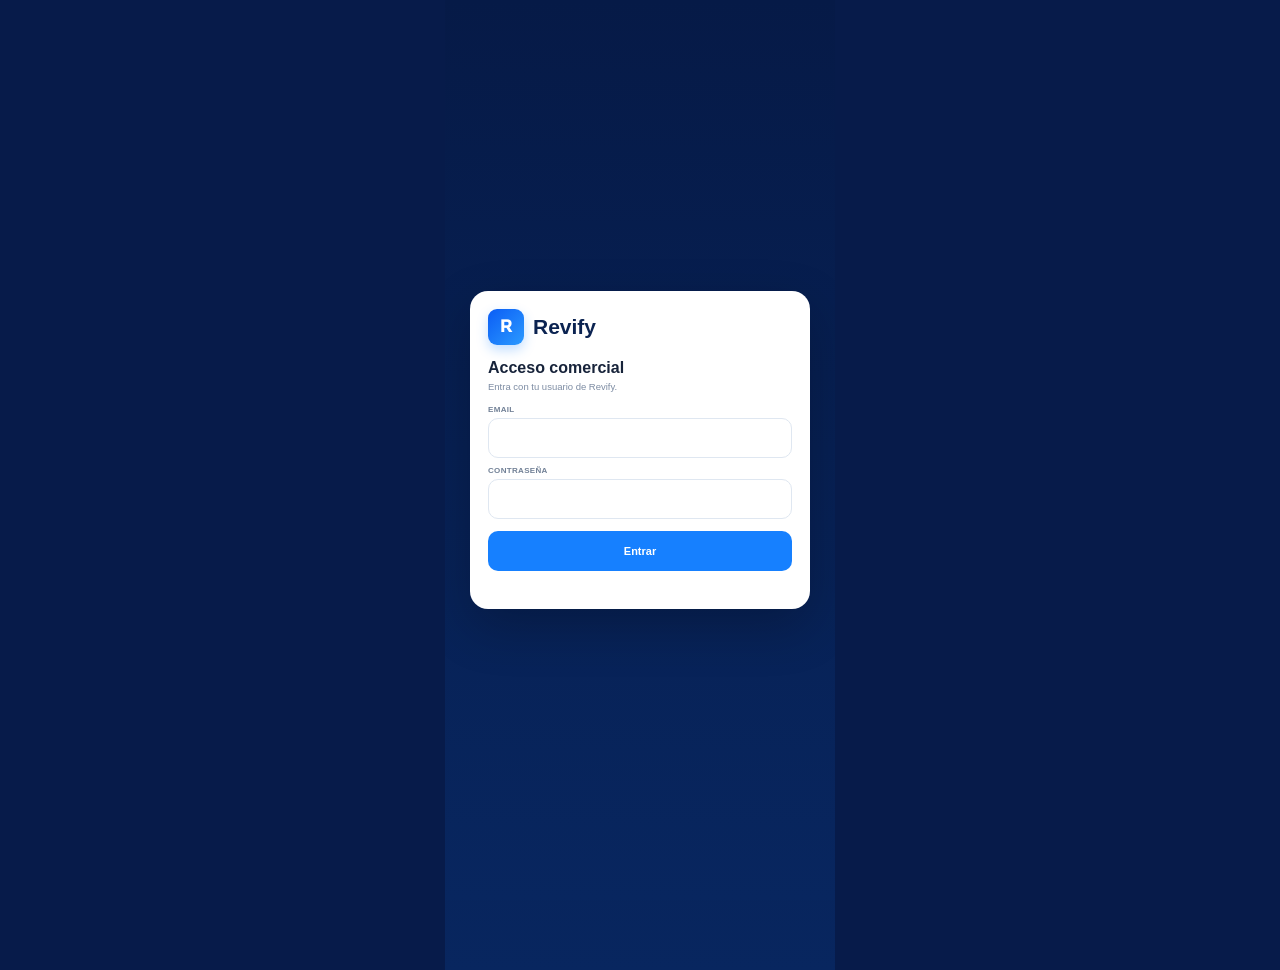
<file: static/index.html>
<!doctype html>
<html lang="es">
<head>
  <meta charset="utf-8" />
  <meta name="viewport" content="width=device-width,initial-scale=1,viewport-fit=cover" />
  <title>Revify CRM · Comercial</title>
  <link rel="stylesheet" href="/static/style.css?v=20260921-1900">
</head>
<body>
  <div class="phone">
    <section class="screen" id="screen-login">
      <div class="login-wrap">
        <form class="login-card" onsubmit="login(event)">
          <div class="login-brand"><div class="logo">R</div><b>Revify</b></div>
          <h2>Acceso comercial</h2>
          <p>Entra con tu usuario de Revify.</p>
          <label>EMAIL</label>
          <input id="loginEmail" type="email" autocomplete="username" required>
          <label>CONTRASEÑA</label>
          <input id="loginPassword" type="password" autocomplete="current-password" required>
          <button type="submit">Entrar</button>
          <div class="login-error" id="loginError"></div>
        </form>
      </div>
    </section>

    <section class="screen" id="screen-home">
      <div class="hero">
        <div class="statusbar"><span>9:41</span><span>◖◗ ▂▃▅</span></div>
        <div class="brandrow"><div class="brand"><div class="logo">R</div><h1>Revify</h1></div><button class="bell">🔔</button></div>
        <div class="greeting"><div><h2>¡Hola, Alex!</h2><p>A seguir creando oportunidades 🚀</p></div><div class="date">Hoy</div></div>
      </div>
      <div class="content">
        <div class="grid">
          <div class="card metric"><div class="top"><span>Visitas</span><div class="mini-icon">👥</div></div><div><div class="value" id="dash-visits">0</div><div class="trend">Hoy</div></div></div>
          <div class="card metric"><div class="top"><span>Demos</span><div class="mini-icon">📈</div></div><div><div class="value" id="dash-demos">0</div><div class="trend">Hoy</div></div></div>
          <div class="card metric"><div class="top"><span>Ventas</span><div class="mini-icon">🛒</div></div><div><div class="value" id="dash-sales">0</div><div class="trend">Hoy</div></div></div>
          <div class="card metric"><div class="top"><span>Facturación</span><div class="mini-icon">💶</div></div><div><div class="value" id="dash-revenue">€0</div><div class="trend">Hoy</div></div></div>
        </div>
        <div class="card progress-card">
          <h3>Tu progreso hoy</h3>
          <div class="progress-body">
            <div class="ring" id="ring" style="--val:0"><div class="inside"><b id="ring-pct">0%</b></div></div>
            <div class="progress-copy"><b id="progress-text">0 de 10 ventas</b><span>Objetivo diario</span></div>
          </div>
        </div>
        <div class="card followups-card">
          <div class="followups-head"><div><b>Seguimientos de hoy</b><small>No dejes escapar los negocios que toca recuperar</small></div><span id="followupsCount">0</span></div>
          <div id="followupsToday"></div>
        </div>
        <div class="banner"><b>“Más reseñas.<br>Más negocios.”</b><div class="brand2">R <span>Revify</span></div></div>
        <div class="section">
          <div class="section-head"><div><h4>Qué trabajar ahora</h4><small>La oportunidad prioritaria del momento</small></div><button class="linkbtn" onclick="showLeads()">Ver cartera</button></div>
          <div class="card">
            <div class="work-card">
              <div class="biz-avatar" id="priority-avatar">F</div>
              <div><h5 id="priority-name">Ferretería Demo</h5><p id="priority-address">Cargando…</p><span class="badge" id="priority-status">Pendiente</span></div>
              <div style="font-size:22px;color:#7b8aa2">›</div>
            </div>
            <div class="work-actions">
              <button class="ghostbtn" onclick="mapPriorityLead()">Ir</button>
              <button class="softbtn" onclick="priorityLead&&openLead(priorityLead.id)">Registrar</button>
              <button class="primarybtn" onclick="showCreate()">Dar de alta</button>
            </div>
          </div>
        </div>
      </div>
    </section>

    <section class="screen" id="screen-leads">
      <main class="subscreen">
        <div class="page-head">
          <div><h2>Leads</h2><p>Todos tus negocios y el resultado de cada deal</p></div>
          <button class="head-cta" onclick="showCreate()">＋ Dar de alta</button>
        </div>
        <input id="leadSearch" class="lead-search" placeholder="Buscar negocio, categoría, tipo, CP o contacto" oninput="handleLeadSearch()" />
        <div class="lead-summary">
          <div class="sum"><span>Total</span><b id="sumTotal">0</b></div>
          <div class="sum"><span>En curso</span><b id="sumActive">0</b></div>
          <div class="sum"><span>No venta</span><b id="sumLost">0</b></div>
          <div class="sum"><span>Vendidos</span><b id="sumWon">0</b></div>
        </div>
        <div class="lead-list" id="leadList"></div>
        <button id="loadMoreLeads" class="head-cta" style="display:none;width:100%;margin-top:8px;background:rgba(255,255,255,.10)" onclick="loadMoreLeads()">Cargar 50 más</button>
      </main>
    </section>

    <section class="screen" id="screen-create">
      <main class="subscreen">
        <div class="page-head">
          <div><h2 id="createTitle">Dar de alta deal</h2><p id="createSubtitle">Registra el negocio y el resultado del deal</p></div>
          <button class="head-cta" style="background:rgba(255,255,255,.10)" onclick="showLeads()">Cancelar</button>
        </div>
        <form class="create-card" id="dealForm" onsubmit="saveLead(event)">
          <div class="create-grid">
            <div class="create-field full"><label>NOMBRE DEL NEGOCIO *</label><input id="newName" required placeholder="Ej. Barbería Juan"></div>
            <div class="create-field full"><label>DIRECCIÓN</label><input id="newAddress" placeholder="Calle y número"></div>
            <div class="create-field"><label>CÓDIGO POSTAL *</label><input id="newPostalCode" required inputmode="numeric" pattern="[0-9]{5}" maxlength="5" placeholder="08006"></div>
            <div class="create-field"><label>CATEGORÍA *</label><select id="newBusinessType" required>
              <option value="">Selecciona categoría</option>
              <option>Restauración / Hostelería</option>
              <option>Comercio / Retail</option>
              <option>Belleza / Estética</option>
              <option>Salud / Bienestar</option>
              <option>Hogar / Reformas</option>
              <option>Automoción / Movilidad</option>
              <option>Servicios profesionales</option>
              <option>Educación / Formación</option>
              <option>Ocio / Turismo / Alojamiento</option>
              <option>Otros servicios</option>
            </select></div>
            <div class="create-field"><label>TIPO CONCRETO <span style="opacity:.6">(opcional)</span></label><input id="newBusinessSubtype" placeholder="Ej. ferretería, bazar, barbería..."></div>
            <div class="create-field"><label>CONTACTO / DUEÑO</label><input id="newOwner" placeholder="Nombre"></div>
            <div class="create-field"><label>TELÉFONO</label><input id="newPhone" inputmode="tel" placeholder="600 000 000"></div>
            <div class="create-field full"><label>NOTAS / COMENTARIO <span style="opacity:.6">(opcional)</span></label><textarea id="newNotes" rows="3" maxlength="2000" placeholder="Ej. Volver por la tarde, hablar con Marta, interesado en 2 unidades..."></textarea></div>
            <div class="create-field full">
              <label>RESULTADO DEL DEAL *</label>
              <select id="newStatus" onchange="toggleCreateSaleFields()">
                <option value="pending">Pendiente / en curso</option>
                <option value="owner_absent">No está el dueño</option>
                <option value="closed">Local cerrado</option>
                <option value="follow_up">Seguimiento</option>
                <option value="lost">No vendido</option>
                <option value="won">✅ Vendido — registrar venta</option>
              </select>
            </div>

            <div class="create-field full" id="createFollowUpFields" style="display:none">
              <label>FECHA Y HORA DEL SEGUIMIENTO *</label>
              <input id="newFollowUpAt" type="datetime-local">
            </div>

            <div class="create-field full" id="createSaleFields" style="display:none">
              <div style="border:1px solid #dfe7f1;border-radius:12px;padding:9px;background:#f8fbff">
                <div style="font-size:11px;font-weight:900;color:#17365f;margin-bottom:3px">VENTA</div><div style="font-size:9px;color:#64748b;margin-bottom:10px">Se guardará junto con el deal y aparecerá automáticamente en Ventas.</div>
                <div class="create-grid">
                  <div class="create-field"><label>UNIDADES NFC</label><input id="newSaleQuantity" type="number" min="1" max="1000" value="1" oninput="calcCreateSaleTotal()"></div>
                  <div class="create-field"><label>PRECIO UNITARIO (€)</label><input id="newSaleUnitPrice" type="number" min="0.01" step="0.01" value="25.00" oninput="calcCreateSaleTotal()"></div>
                  <div class="create-field"><label>COBRADO CON</label><select id="newPaymentMethod">
                    <option value="card" selected>Tarjeta</option>
                    <option value="cash">Efectivo</option>
                    <option value="bizum">Bizum</option>
                    <option value="transfer">Transferencia</option>
                    <option value="other">Otro</option>
                  </select></div>
                  <div class="create-field"><label>ENTREGA</label><select id="newDelivered">
                    <option value="true">Entregado</option>
                    <option value="false">Pendiente de entregar</option>
                  </select></div>
                  <div class="create-field full" style="margin-bottom:0">
                    <label>TOTAL VENTA</label>
                    <div class="total-box" style="margin-top:0"><span>Importe registrado</span><b id="newSaleTotal">€25,00</b></div>
                  </div>
                </div>
              </div>
            </div>
          </div>
          <button class="save-lead" id="createSaveButton">Guardar deal</button>
        </form>
      </main>
    </section>

    <section class="screen" id="screen-lead-detail">
      <main class="subscreen">
        <div class="page-head">
          <div><h2>Ficha del negocio</h2><p>Estado, resultado y siguiente acción</p></div>
          <button class="head-cta" style="background:rgba(255,255,255,.10)" onclick="showLeads()">Volver</button>
        </div>
        <div id="leadDetail"></div>
      </main>
    </section>

    <section class="screen" id="screen-sale">
      <main class="subscreen">
        <div class="page-head">
          <div><h2>Ventas</h2><p>Solo ventas cerradas · se crean desde Alta</p></div>
        </div>
        <div class="lead-summary">
          <div class="sum"><span>Ventas</span><b id="salesCount">0</b></div>
          <div class="sum"><span>Unidades</span><b id="salesUnits">0</b></div>
          <div class="sum"><span>Ticket medio</span><b id="salesAvg">€0</b></div>
          <div class="sum"><span>Facturación</span><b id="salesRevenue">€0</b></div>
        </div>
        <div class="lead-list" id="salesList"></div>
      </main>
    </section>

    <section class="screen" id="screen-more">
      <div class="sheet">
        <div class="sale-top"><button class="back" onclick="showHome()">‹</button><h2>Más</h2><span style="width:30px"></span></div>
        <div class="more-section">
          <div class="more-list">
            <button class="more-row danger" onclick="confirmLogout()"><span class="more-ico">↪</span><span class="more-copy"><b>Cerrar sesión</b><small>Salir de Revify en este dispositivo</small></span><span>›</span></button>
          </div>
        </div>
      </div>
    </section>

    <nav class="navbar">
      <button class="navbtn active" data-nav="home" onclick="showHome()"><span class="ico">⌂</span>Inicio</button>
      <button class="navbtn" data-nav="leads" onclick="showLeads()"><span class="ico">▣</span>Leads</button>
      <button class="navbtn addlead" data-nav="create" onclick="showCreate()"><span class="ico">＋</span>Alta</button>
      <button class="navbtn" data-nav="sale" onclick="showSales()"><span class="ico">🛒</span>Ventas</button>
      <button class="navbtn" data-nav="more" onclick="showMore()"><span class="ico">⋯</span>Más</button>
    </nav>
  </div>
  <div class="toast" id="toast"></div>
  <script src="/static/app.js?v=20260921-1900"></script>
</body>
</html>
</file>
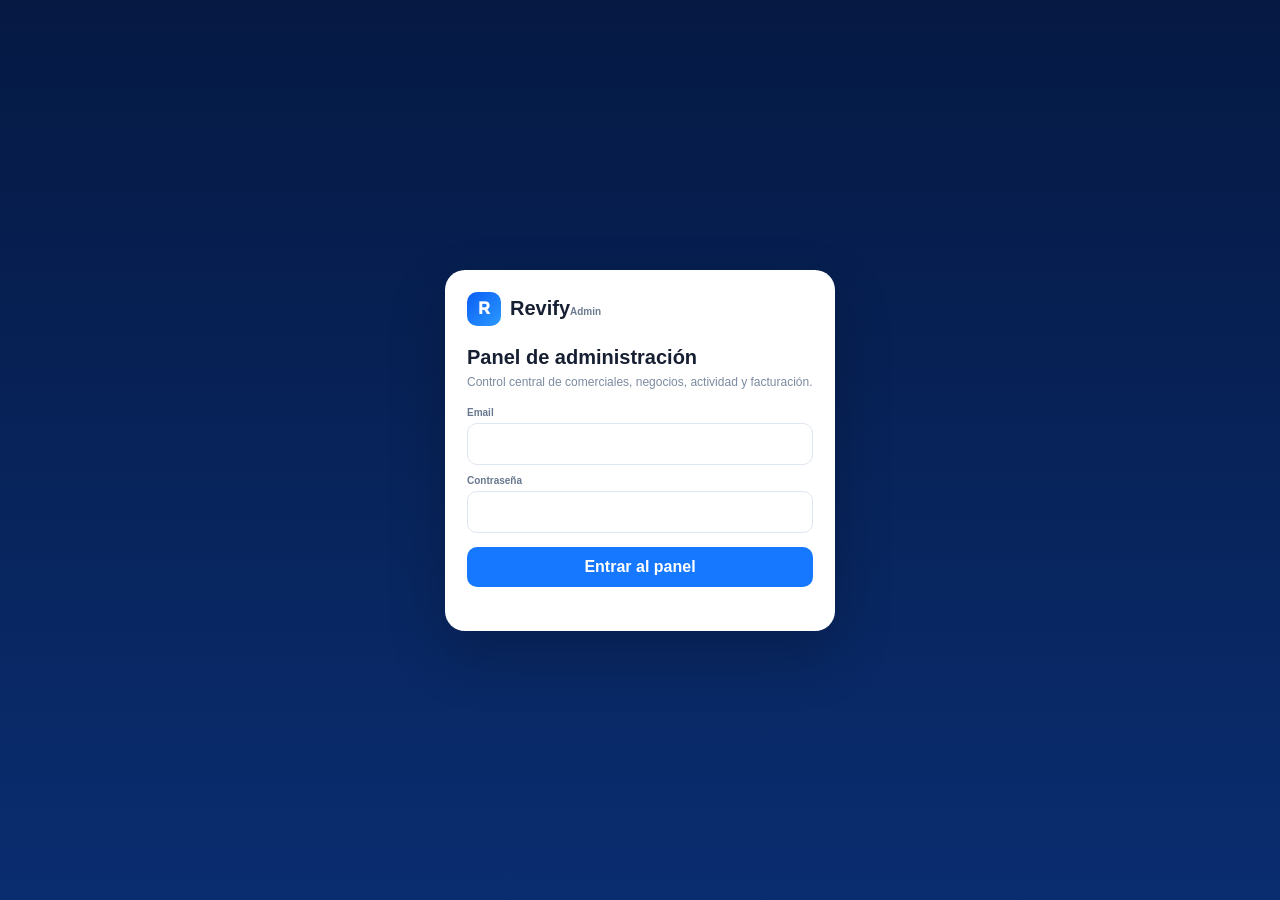
<file: static/admin.html>
<!doctype html>
<html lang="es">
<head>
  <meta charset="utf-8">
  <meta name="viewport" content="width=device-width,initial-scale=1">
  <title>Revify Admin</title>
  <link rel="stylesheet" href="/static/admin.css?v=20260921-1925">
</head>
<body>
  <div id="loginView" class="login-shell">
    <form class="login-card" onsubmit="adminLogin(event)">
      <div class="brand"><div class="logo">R</div><div><strong>Revify</strong><span>Admin</span></div></div>
      <h1>Panel de administración</h1>
      <p>Control central de comerciales, negocios, actividad y facturación.</p>
      <label>Email</label><input id="adminEmail" type="email" autocomplete="username" required>
      <label>Contraseña</label><input id="adminPassword" type="password" autocomplete="current-password" required>
      <button type="submit">Entrar al panel</button>
      <div id="loginError" class="error"></div>
    </form>
  </div>

  <div id="adminView" class="app hidden">
    <aside>
      <div class="side-brand"><div class="logo">R</div><strong>Revify</strong><span>Admin</span></div>
      <nav>
        <button class="nav active" data-tab="dashboard" onclick="showTab('dashboard')">◫ Dashboard</button>
        <button class="nav" data-tab="postal" onclick="showTab('postal')">⌖ Zonas / CP</button>
        <button class="nav" data-tab="categories" onclick="showTab('categories')">◇ Categorías</button>
        <button class="nav" data-tab="team" onclick="showTab('team')">◎ Comerciales</button>
        <button class="nav" data-tab="leads" onclick="showTab('leads')">▣ Negocios</button>
        <button class="nav" data-tab="security" onclick="showTab('security')">⚙ Seguridad</button>
      </nav>
      <div class="side-bottom"><small id="adminIdentity"></small><button onclick="adminLogout()">Cerrar sesión</button></div>
    </aside>

    <main>
      <header>
        <div><h1 id="pageTitle">Dashboard</h1><p id="pageSubtitle">Visión global de Revify</p></div>
        <div class="header-actions">
          <select id="globalRep" onchange="loadAnalytics()"><option value="">Todo el equipo</option></select>
          <select id="postalSegment" onchange="loadAnalytics()"><option value="">Todos los CP</option></select>
          <select id="periodSelect" onchange="loadAnalytics()">
            <option value="1">Hoy</option>
            <option value="7">Últimos 7 días</option>
            <option value="30" selected>Últimos 30 días</option>
            <option value="90">Últimos 90 días</option>
            <option value="0">Todo el histórico</option>
          </select>
          <button class="primary" onclick="openCreateCommercial()">＋ Nuevo comercial</button>
        </div>
      </header>

      <section id="tab-dashboard" class="tab">
        <div class="kpis executive-kpis">
          <article><span>Deals totales</span><b id="kLeads">0</b><small id="kNewLeads">0 nuevos en periodo</small></article>
          <article><span>Deals abiertos</span><b id="kOpenDeals">0</b><small>Cartera activa</small></article>
          <article><span>Negocios visitados</span><b id="kVisits">0</b><small id="kSalePerVisit">0% venta / visita</small></article>
          <article><span>Ventas</span><b id="kSales">0</b><small id="kAvgTicket">Ticket medio 0 €</small></article>
          <article><span>Facturación</span><b id="kRevenue">0 €</b><small id="kUnits">0 NFC vendidos</small></article>
          <article><span>Conversión cartera</span><b id="kPortfolioConversion">0%</b><small>Vendidos / deals totales</small></article>
          <article id="stockKpi" class="stock-kpi"><span>Stock disponible</span><b id="kStock">0</b><small id="kStockDetail">0 añadidas · 0 vendidas</small><button class="stock-action" onclick="openStockModal()">＋ Añadir stock</button></article>
        </div>

        <div class="two-col">
          <section class="panel">
            <div class="panel-head"><div><h2>Embudo actual</h2><p>Cómo se reparte la cartera por estado.</p></div></div>
            <div id="statusFunnel" class="funnel"></div>
          </section>
          <section class="panel">
            <div class="panel-head"><div><h2>Evolución</h2><p>Deals, visitas, ventas y facturación del periodo.</p></div></div>
            <div id="dailyTrend" class="daily-trend"></div>
          </section>
        </div>

        <section class="panel">
          <div class="panel-head"><div><h2>Rendimiento por comercial</h2><p>Lo esencial: cartera, actividad, ventas y facturación.</p></div><button class="link" onclick="showTab('team')">Ver equipo completo</button></div>
          <div class="table-wrap"><table class="wide executive-table"><thead><tr><th>Comercial</th><th>Deals</th><th>Abiertos</th><th>Visitados</th><th>Ventas</th><th>Conversión</th><th>Ticket medio</th><th>Facturación</th></tr></thead><tbody id="repPerformance"></tbody></table></div>
        </section>

        <div class="two-col">
          <section class="panel">
            <div class="panel-head"><div><h2>Top zonas</h2><p>Qué CP están generando más negocio.</p></div><button class="link" onclick="showTab('postal')">Ver todos</button></div>
            <div id="postalTop" class="mini-ranking"></div>
          </section>
          <section class="panel">
            <div class="panel-head"><div><h2>Top categorías</h2><p>Qué tipo de comercio está generando más.</p></div><button class="link" onclick="showTab('categories')">Ver todas</button></div>
            <div id="categoryTop" class="mini-ranking"></div>
          </section>
        </div>
      </section>

      <section id="tab-postal" class="tab hidden">
        <div class="two-col">
          <section class="panel">
            <div class="panel-head"><div><h2>Cobertura territorial</h2><p>Qué parte del territorio objetivo (Barcelona + Sant Cugat + Rubí) ya tiene actividad registrada.</p></div><b id="postalCoveragePct">0%</b></div>
            <div class="coverage-meter"><i id="postalCoverageBar" style="width:0%"></i></div>
            <small id="postalCoverageText" class="coverage-copy">0 códigos postales objetivo con deals.</small>
          </section>
          <section class="panel">
            <div class="panel-head"><div><h2>Zonas sin trabajar</h2><p>CP objetivo de Barcelona, Sant Cugat y Rubí sin ningún deal registrado todavía.</p></div></div>
            <div id="whitespaceList" class="whitespace-list"></div>
          </section>
        </div>
        <section class="panel">
          <div class="panel-head"><div><h2>Rendimiento por zona postal</h2><p>CP, barrio/zona asociada, actividad, conversión y facturación.</p></div><input id="postalSearch" class="small-search" placeholder="Buscar CP o barrio..." oninput="renderPostalTable()"></div>
          <div class="postal-note">Un código postal puede abarcar más de un barrio. Revify muestra las zonas asociadas al CP y evita presentar una precisión falsa.</div>
          <div class="table-wrap"><table class="wide"><thead><tr><th>CP</th><th>Barrio / zona asociada</th><th>Deals</th><th>Vendidos</th><th>Visitas</th><th>Ventas</th><th>Unidades</th><th>Conversión</th><th>Venta/visita</th><th>Ticket medio</th><th>€ / deal</th><th>Facturación</th></tr></thead><tbody id="postalTable"></tbody></table></div>
        </section>
      </section>

      <section id="tab-categories" class="tab hidden">
        <div id="categoryKpis" class="segment-kpis">
          <article class="seg-card blue"><span>Negocios</span><b id="catKLeads">0</b></article>
          <article class="seg-card green"><span>Vendidos</span><b id="catKWon">0</b></article>
          <article class="seg-card purple"><span>Visitas</span><b id="catKVisits">0</b></article>
          <article class="seg-card amber"><span>Unidades</span><b id="catKUnits">0</b></article>
          <article class="seg-card cyan"><span>Conversión</span><b id="catKConv">0%</b></article>
          <article class="seg-card navy"><span>Facturación</span><b id="catKRevenue">0 €</b></article>
        </div>
        <section class="panel">
          <div class="panel-head"><div><h2>Rendimiento por categoría</h2><p>Qué verticales convierten y facturan mejor.</p></div><input id="categorySearch" class="small-search" placeholder="Buscar categoría..." oninput="renderCategoryTable()"></div>
          <div class="table-wrap"><table class="wide category-table"><thead><tr><th>Categoría</th><th>Negocios</th><th>Vendidos</th><th>Visitas</th><th>Unidades</th><th>Conversión</th><th>Ticket medio</th><th>€ / lead</th><th>Facturación</th></tr></thead><tbody id="categoryTable"></tbody></table></div>
        </section>
      </section>

      <section id="tab-team" class="tab hidden">
        <section class="panel">
          <div class="panel-head"><div><h2>Rendimiento y accesos</h2><p>Un CRM por usuario, una única base de datos para dirección.</p></div><button class="primary small" onclick="openCreateCommercial()">＋ Nuevo comercial</button></div>
          <div class="table-wrap"><table class="wide"><thead><tr><th>Usuario</th><th>Rol</th><th>Estado</th><th>Deals</th><th>Abiertos</th><th>Visitados</th><th>Ventas</th><th>Conversión</th><th>Ticket medio</th><th>Facturación</th><th></th></tr></thead><tbody id="teamTable"></tbody></table></div>
        </section>
        <div id="credentialBox" class="credential hidden"></div>
      </section>

      <section id="tab-leads" class="tab hidden">
        <section class="panel">
          <div class="panel-head"><div><h2>Detalle de todos los negocios</h2><p id="leadCountLabel">Cartera completa del equipo.</p></div><div class="panel-actions"><button class="link" onclick="clearLeadFilters()">Limpiar filtros</button><button class="primary small" onclick="exportVisibleBusinesses()">Exportar CSV</button></div></div>
          <div class="filters">
            <input id="fSearch" placeholder="Buscar negocio, dirección, contacto..." oninput="debouncedAdminLeads()">
            <div class="postal-filter"><input id="fPostal" maxlength="5" placeholder="Código postal" oninput="updatePostalHint();debouncedAdminLeads()"><small id="fPostalHint">Escribe un CP para ver su barrio/zona.</small></div>
            <select id="fRep" onchange="loadAdminLeads(true)"><option value="">Todos los comerciales</option></select>
            <select id="fStatus" onchange="loadAdminLeads(true)">
              <option value="">Todos los estados</option><option value="pending">Pendiente</option><option value="owner_absent">No está el dueño</option><option value="closed">Local cerrado</option><option value="follow_up">Seguimiento</option><option value="won">Vendido</option><option value="lost">No interesado</option>
            </select>
            <select id="fCategory" onchange="loadAdminLeads(true)">
              <option value="">Todas las categorías</option><option>Restauración / Hostelería</option><option>Comercio / Retail</option><option>Belleza / Estética</option><option>Salud / Bienestar</option><option>Hogar / Reformas</option><option>Automoción / Movilidad</option><option>Servicios profesionales</option><option>Educación / Formación</option><option>Ocio / Turismo / Alojamiento</option><option>Otros servicios</option>
            </select>
          </div>
          <div class="table-wrap"><table class="ultra-wide"><thead><tr><th>Negocio</th><th>CP</th><th>Barrio / zona</th><th>Categoría / tipo</th><th>Comercial</th><th>Estado</th><th>Visitas</th><th>Ventas</th><th>Unidades</th><th>Ticket</th><th>Facturación</th><th>Contacto</th><th>Próxima acción</th><th>Actualizado</th></tr></thead><tbody id="businessTable"></tbody></table></div>
          <button id="adminLoadMore" class="load-more hidden" onclick="loadAdminLeads(false)">Cargar 50 más</button>
        </section>
      </section>

      <section id="tab-security" class="tab hidden">
        <div class="two-col">
          <section class="panel">
            <div class="panel-head"><div><h2>Cambiar mi contraseña</h2><p>La contraseña se guarda cifrada en PostgreSQL.</p></div></div>
            <form class="stack" onsubmit="changeMyPassword(event)">
              <label>Contraseña actual</label><input id="currentPass" type="password" required>
              <label>Nueva contraseña</label><input id="newPass" type="password" minlength="10" required>
              <label>Repite la nueva contraseña</label><input id="newPass2" type="password" minlength="10" required>
              <button class="primary" type="submit">Cambiar contraseña</button>
              <div id="passwordMsg" class="form-msg"></div>
            </form>
          </section>
          <section class="panel info-panel">
            <h2>Cómo funciona el dato</h2>
            <p>Cada comercial inicia sesión con su propio usuario. Los deals, visitas, estados y ventas que registra se guardan en la base de datos central.</p>
            <p>El Admin agrega esa información por <b>código postal, categoría, negocio y comercial</b>. La facturación que ves aquí proviene de las ventas realmente registradas en el CRM.</p>
          </section>
        </div>
      </section>
    </main>
  </div>

  <div id="stockModal" class="modal hidden">
    <div class="modal-card">
      <div class="modal-head"><div><h2>Actualizar stock</h2><p>Registra entradas o ajustes de tarjetas NFC.</p></div><button onclick="closeStockModal()">✕</button></div>
      <form onsubmit="saveStockMovement(event)" class="stack">
        <label>Cantidad</label>
        <input id="stockQuantity" type="number" min="-100000" max="100000" step="1" placeholder="Ej. 500" required>
        <small>Usa un número positivo para añadir stock. Si necesitas corregir una pérdida o rotura, puedes usar un número negativo.</small>
        <label>Nota</label>
        <input id="stockNote" maxlength="500" placeholder="Ej. Pedido proveedor · 500 uds.">
        <button class="primary" type="submit">Guardar movimiento</button>
        <div id="stockMsg" class="form-msg"></div>
      </form>
    </div>
  </div>

  <div id="commercialModal" class="modal hidden">
    <div class="modal-card">
      <div class="modal-head"><div><h2>Nuevo comercial</h2><p>Crea sus credenciales de acceso al CRM.</p></div><button onclick="closeCreateCommercial()">✕</button></div>
      <form onsubmit="createCommercial(event)" class="stack">
        <label>Email</label><input id="commercialEmail" type="email" required>
        <label>Contraseña temporal</label>
        <div class="password-row"><input id="commercialPassword" type="text" minlength="10" required><button type="button" onclick="generateCommercialPassword()">Generar</button></div>
        <small>Guárdala o cópiala ahora. Revify no almacena contraseñas en texto plano.</small>
        <button class="primary" type="submit">Crear acceso</button>
        <div id="createCommercialMsg" class="form-msg"></div>
      </form>
    </div>
  </div>

  <script src="/static/admin.js?v=20260921-1925"></script>
</body>
</html>
</file>
<file: static/style.css>
:root{
  --navy:#061b49;--navy2:#08265e;--blue:#1680ff;--blue2:#0c6ce8;--bg:#071b4a;
  --card:#fff;--text:#111827;--muted:#7d8ca3;--line:#e5ecf5;--green:#12b76a;
  --shadow:0 7px 20px rgba(0,0,0,.10)
}
*{box-sizing:border-box;-webkit-tap-highlight-color:transparent}
html,body{margin:0;min-height:100%;font-family:Inter,-apple-system,BlinkMacSystemFont,"Segoe UI",Roboto,Arial,sans-serif;background:var(--bg);color:var(--text)}
body{display:flex;justify-content:center}
button,input{font:inherit}
.phone{width:min(390px,100%);min-height:100vh;background:linear-gradient(180deg,#061a47 0%,#08265f 100%);position:relative;overflow:hidden}
.screen{display:none;min-height:100vh;padding-bottom:70px}.screen.active{display:block}
.hero{color:#fff;padding:10px 12px 13px;background:linear-gradient(180deg,#051943,#08255e 100%)}
.statusbar{display:flex;justify-content:space-between;align-items:center;font-size:10px;font-weight:800;opacity:.95;padding:0 1px 7px}
.brandrow{display:flex;align-items:center;justify-content:space-between}.brand{display:flex;align-items:center;gap:7px}
.logo{width:30px;height:30px;border-radius:9px;background:linear-gradient(135deg,#0b5df5,#2b9aff);color:#fff;display:grid;place-items:center;font-weight:950;font-size:16px;box-shadow:0 5px 12px rgba(20,128,255,.26)}
.brand h1{margin:0;font-size:21px;line-height:1;letter-spacing:-.04em}.bell{width:30px;height:30px;border-radius:9px;border:1px solid rgba(255,255,255,.10);background:rgba(255,255,255,.08);display:grid;place-items:center;font-size:14px}
.greeting{display:flex;justify-content:space-between;align-items:flex-start;gap:8px;margin-top:9px}.greeting h2{margin:0;font-size:18px;line-height:1.1;letter-spacing:-.025em}.greeting p{margin:2px 0 0;color:#d6e4fa;font-size:9.5px;font-weight:650}.greeting .date{font-size:9.5px;color:#d6e4fa;font-weight:800;padding-top:3px;white-space:nowrap}
.content{padding:8px 10px 12px}.grid{display:grid;grid-template-columns:1fr 1fr;gap:7px}
.card{background:#fff;border:1px solid rgba(229,236,245,.95);border-radius:14px;box-shadow:var(--shadow)}
.metric{padding:9px 10px;min-height:76px;display:flex;flex-direction:column;justify-content:space-between}.metric .top{display:flex;align-items:center;justify-content:space-between;color:#8391a6;font-size:9px;font-weight:750}.mini-icon{width:22px;height:22px;border-radius:8px;background:#f0f6ff;color:var(--blue);display:grid;place-items:center;font-size:12px}.metric .value{font-size:21px!important;font-weight:900;line-height:1;letter-spacing:-.035em;margin-top:4px}.metric .trend{font-size:8.5px;font-weight:850;color:var(--green);margin-top:2px}
.progress-card{margin-top:8px;padding:9px 11px 10px}.progress-card>h3{margin:0 0 7px;font-size:12.5px;letter-spacing:-.01em}.progress-body{display:flex;align-items:center;gap:12px}.ring{width:58px;height:58px;border-radius:999px;background:conic-gradient(var(--blue) calc(var(--val)*1%),#e8eef7 0);display:grid;place-items:center;position:relative;flex:none}.ring:after{content:"";position:absolute;inset:7px;background:#fff;border-radius:999px}.ring .inside{z-index:1}.ring .inside b{display:block;font-size:15px;line-height:1;letter-spacing:-.02em}.progress-copy{min-width:0}.progress-copy b{display:block;font-size:12.5px;line-height:1.2}.progress-copy span{display:block;margin-top:2px;font-size:9.5px;color:#8794a7;font-weight:700}
.banner{margin-top:8px;background:linear-gradient(90deg,#07317e,#0a58c3,#07317e);color:#fff;border-radius:14px;padding:9px 11px;display:flex;align-items:center;justify-content:space-between;box-shadow:0 7px 18px rgba(0,0,0,.12)}.banner b{font-size:10px;line-height:1.18}.banner .brand2{font-size:17px;font-weight:950;display:flex;align-items:center;gap:6px}.banner .brand2 span{font-size:10px}
.section{margin-top:10px}.section-head{display:flex;align-items:flex-end;justify-content:space-between;margin:0 1px 6px}.section-head h4{margin:0;color:#fff;font-size:12px}.section-head small{display:block;color:#bfd0ea;font-size:8px;margin-top:1px}.linkbtn{border:0;background:transparent;color:#8dc0ff;font-size:9px;font-weight:900;padding:3px}
.work-card{padding:9px;display:grid;grid-template-columns:38px minmax(0,1fr) 12px;gap:7px;align-items:center}.biz-avatar{width:38px;height:38px;border-radius:11px;background:linear-gradient(180deg,#121c2e,#26354e);color:#fff;display:grid;place-items:center;font-size:14px;font-weight:900}.work-card h5{margin:0;font-size:11.5px}.work-card p{margin:2px 0 0;color:#7b8aa2;font-size:9px;font-weight:700}.work-card .badge{display:inline-flex;margin-top:4px;padding:4px 6px;border-radius:999px;background:#edf5ff;color:#0b6ff2;font-size:7.5px;font-weight:900}.work-actions{display:grid;grid-template-columns:repeat(3,1fr);gap:5px;padding:0 9px 9px}.ghostbtn,.softbtn,.primarybtn{min-height:34px;border-radius:9px;border:1px solid #dbe6f5;background:#fff;font-size:10px;font-weight:900}.softbtn{background:#f4f8ff;color:#0b6ff2}.primarybtn{background:var(--blue);color:#fff;border:0}
.navbar{position:fixed;left:50%;transform:translateX(-50%);bottom:0;width:min(390px,100%);height:58px;background:rgba(5,23,62,.96);backdrop-filter:blur(18px);border-top:1px solid rgba(255,255,255,.08);display:grid;grid-template-columns:repeat(5,1fr);padding:5px 4px 7px;z-index:20}.navbtn{border:0;background:transparent;color:#aebbd0;font-size:8px;font-weight:800;display:flex;flex-direction:column;align-items:center;justify-content:center;gap:2px}.navbtn .ico{font-size:15px;line-height:1}.navbtn.active{color:#7db9ff}
.sheet,.sale-page{padding:7px 10px 18px;background:linear-gradient(180deg,#061a47 0%,#08265f 100%);min-height:100vh}.sale-top{display:flex;align-items:center;justify-content:space-between;padding:2px 0 8px}.sale-top .back,.sale-top .close{width:30px;height:30px;border-radius:8px;border:1px solid rgba(255,255,255,.11);background:rgba(255,255,255,.08);color:#fff;display:grid;place-items:center;font-size:16px}.sale-top h2{margin:0;color:#fff;font-size:15px;letter-spacing:-.02em}.sale-biz{display:flex;align-items:center;gap:8px;padding:8px;border:1px solid #e4ebf4;border-radius:13px;background:#fff}.sale-biz .thumb{width:36px;height:36px;border-radius:10px;background:radial-gradient(circle at 30% 30%,#0b6ff2,#071b44);display:grid;place-items:center;color:#fff;font-weight:950;font-size:13px}.sale-biz b{display:block;font-size:11.5px}.sale-biz small{display:block;margin-top:1px;color:#7b8aa2;font-size:8.5px;font-weight:700}
.sale-grid{margin-top:9px;display:grid;grid-template-columns:1.1fr .9fr;gap:7px;align-items:end}.label{font-size:9px;font-weight:800;color:#e3ecfa;margin-bottom:4px}.stepper{height:36px;border:1px solid #dfe7f1;border-radius:10px;background:#fff;display:grid;grid-template-columns:36px 1fr 36px;overflow:hidden}.stepper button{border:0;background:#fff;height:100%;font-size:16px;color:#2d4060}.stepper div{border-inline:1px solid #e3e9f1;display:grid;place-items:center;font-size:14px;font-weight:900}.field input{width:100%;height:36px;border:1px solid #dfe7f1;border-radius:10px;background:#fff;padding:0 9px;font-size:13px;font-weight:900;color:#23344d}.field input.price{text-align:right}.total-box{margin-top:9px;padding:8px 10px;border-radius:11px;background:#eaf4ff;border:1px solid #d7e9ff;display:flex;align-items:center;justify-content:space-between}.total-box span{font-size:10px;font-weight:800;color:#244261}.total-box b{font-size:20px;font-weight:950;letter-spacing:-.03em;color:#185fe7}.seg-group{margin-top:9px}.seg-title{font-size:10px;font-weight:800;color:#fff;margin-bottom:5px}.seg2{display:grid;grid-template-columns:1fr 1fr;gap:5px}.seg3{display:grid;grid-template-columns:repeat(3,1fr);gap:5px}.seg{min-height:36px;border-radius:10px;border:1px solid #d7e3f4;background:#fff;display:flex;align-items:center;justify-content:center;gap:5px;font-size:9.5px;font-weight:800;color:#2e4262}.seg.selected{background:#eff6ff;border-color:#84bbff;color:#0b6ff2;box-shadow:inset 0 0 0 1px #b3d3ff}.seg .check{width:13px;height:13px;border-radius:999px;border:1.4px solid currentColor;display:grid;place-items:center;font-size:7px}.money-grid{display:grid;grid-template-columns:1fr 1fr;gap:7px;margin-top:9px}.helper{font-size:7.5px;color:#c0cee3;font-weight:700;margin-top:5px;line-height:1.3}.full-primary{width:100%;height:38px;border-radius:10px;border:0;background:linear-gradient(180deg,#1f7fff,#106cff);color:#fff;font-size:11px;font-weight:900;margin-top:10px;box-shadow:0 7px 16px rgba(25,116,255,.22)}
.more-section{margin-top:9px}.more-list{overflow:hidden;border-radius:13px;background:#fff;border:1px solid #e5ecf5}.more-row{width:100%;min-height:43px;border:0;background:#fff;padding:0 10px;display:grid;grid-template-columns:27px 1fr auto;gap:8px;align-items:center;text-align:left}.more-ico{width:27px;height:27px;border-radius:8px;background:#fff0f2;color:#c83d50;display:grid;place-items:center;font-size:12px}.more-copy b{display:block;font-size:9.5px;color:#b72f42}.more-copy small{display:block;margin-top:1px;font-size:7.5px;color:#8491a4}
.toast{position:fixed;left:50%;transform:translateX(-50%);bottom:66px;background:#fff;color:#08245f;padding:8px 11px;border-radius:999px;font-size:9px;font-weight:850;opacity:0;pointer-events:none;transition:.2s;z-index:50}.toast.show{opacity:1}
.subscreen{padding:8px 10px 76px;min-height:100vh;background:linear-gradient(180deg,#061a47 0%,#08265f 100%)}
.page-head{display:flex;align-items:center;justify-content:space-between;gap:8px;padding:5px 1px 9px;color:#fff}.page-head h2{margin:0;font-size:16px;letter-spacing:-.02em}.page-head p{margin:2px 0 0;color:#bfd0ea;font-size:8.5px}.head-cta{height:30px;border:0;border-radius:9px;background:#1680ff;color:#fff;padding:0 10px;font-size:9px;font-weight:900}
.lead-search{height:34px;width:100%;border:1px solid rgba(255,255,255,.10);border-radius:10px;background:rgba(255,255,255,.08);color:#fff;padding:0 10px;font-size:9.5px;outline:none}.lead-search::placeholder{color:#aebed7}
.lead-summary{display:grid;grid-template-columns:repeat(4,1fr);gap:5px;margin:7px 0 8px}.sum{background:rgba(255,255,255,.075);border:1px solid rgba(255,255,255,.08);border-radius:10px;padding:7px 6px}.sum span{display:block;color:#b8c9e3;font-size:6.8px;font-weight:800}.sum b{display:block;color:#fff;font-size:13px;margin-top:2px}
.lead-list{display:grid;gap:6px}.lead-row{width:100%;border:1px solid #e3eaf4;background:#fff;border-radius:12px;padding:8px 9px;display:grid;grid-template-columns:34px minmax(0,1fr) auto;align-items:center;gap:8px;text-align:left;box-shadow:0 5px 15px rgba(0,0,0,.08)}
.lead-avatar{width:34px;height:34px;border-radius:10px;background:#eef5ff;color:#0b6ff2;display:grid;place-items:center;font-size:11px;font-weight:950}.lead-row b{display:block;font-size:10.5px;color:#172033}.lead-row small{display:block;margin-top:2px;color:#7b8aa2;font-size:7.6px;font-weight:700;white-space:nowrap;overflow:hidden;text-overflow:ellipsis}.lead-right{text-align:right}.lead-right em{display:block;margin-top:3px;color:#8794a7;font-style:normal;font-size:6.8px}
.status-pill{display:inline-flex;align-items:center;padding:4px 6px;border-radius:999px;font-size:6.8px;font-weight:900;white-space:nowrap}.pending,.owner,.closed{background:#eef1f5;color:#667085}.follow{background:#e7f0ff;color:#175cd3}.won{background:#e8f8ee;color:#067647}.lost{background:#ffeaec;color:#b42318}.record-time{color:#5d6b80!important;font-weight:850!important}
.create-card{background:#fff;border-radius:14px;padding:10px;box-shadow:0 7px 20px rgba(0,0,0,.11)}.create-grid{display:grid;grid-template-columns:1fr 1fr;gap:7px}.create-field{margin-bottom:7px}.create-field.full{grid-column:1/-1}.create-field label{display:block;font-size:8px;font-weight:850;color:#687990;margin-bottom:4px}.create-field input,.create-field select,.create-field textarea{width:100%;border:1px solid #dfe7f1;border-radius:9px;background:#fff;padding:0 9px;font-size:9.5px;color:#172033;outline:none}.create-field input,.create-field select{height:34px}.create-field textarea{min-height:68px;padding:8px 9px;resize:vertical;line-height:1.35}.save-lead{width:100%;height:36px;border:0;border-radius:10px;background:#1680ff;color:#fff;font-size:10px;font-weight:900;margin-top:2px}
.detail-card{background:#fff;border-radius:14px;padding:10px;box-shadow:0 7px 20px rgba(0,0,0,.11)}.detail-top{display:grid;grid-template-columns:40px 1fr;gap:9px;align-items:center;padding-bottom:8px;border-bottom:1px solid #edf1f5}.detail-top .lead-avatar{width:40px;height:40px;font-size:13px}.detail-top h3{margin:0;font-size:13px}.detail-top p{margin:2px 0 4px;color:#7b8aa2;font-size:8.5px;font-weight:700}.detail-meta{display:grid;grid-template-columns:1fr 1fr;gap:6px;margin-top:8px}.detail-meta div{background:#f8fafc;border-radius:9px;padding:7px}.detail-meta span{display:block;font-size:6.8px;color:#8794a7;font-weight:800}.detail-meta b{display:block;margin-top:2px;font-size:9.5px;color:#24364f}.detail-actions{display:grid;grid-template-columns:repeat(2,1fr);gap:5px;margin-top:8px}.detail-actions button{min-height:32px;border-radius:9px;border:1px solid #dce6f3;background:#fff;font-size:8.5px;font-weight:900}.detail-actions .blue{background:#1680ff;border-color:#1680ff;color:#fff}
.navbtn.addlead .ico{width:27px;height:27px;border-radius:9px;background:#1680ff;color:#fff;display:grid;place-items:center;margin-top:-9px;box-shadow:0 5px 12px rgba(22,128,255,.3)}.navbtn.addlead{color:#dceaff}
.login-wrap{min-height:100vh;display:grid;place-items:center;padding:24px 18px;background:linear-gradient(180deg,#061a47 0%,#08265f 100%)}
.login-card{width:100%;max-width:340px;background:#fff;border-radius:18px;padding:18px;box-shadow:0 18px 50px rgba(0,0,0,.22)}.login-brand{display:flex;align-items:center;gap:9px;margin-bottom:14px}.login-brand .logo{width:36px;height:36px}.login-brand b{font-size:21px;color:#0b2351}.login-card h2{font-size:16px;margin:0 0 4px;color:#17233a}.login-card p{font-size:9.5px;color:#7d8ca3;margin:0 0 13px}.login-card label{display:block;font-size:8px;font-weight:900;color:#718096;margin:8px 0 4px;letter-spacing:.04em}.login-card input{width:100%;height:40px;border:1px solid #dfe7f1;border-radius:10px;padding:0 10px;font-size:12px}.login-card button{width:100%;height:40px;border:0;border-radius:10px;background:#1680ff;color:#fff;font-size:11px;font-weight:900;margin-top:12px}.login-error{font-size:9px;color:#d92d20;margin-top:8px;min-height:12px}
.history-card{margin-top:8px;background:#fff;border:1px solid #e5ecf5;border-radius:14px;padding:9px 10px;box-shadow:0 7px 20px rgba(0,0,0,.10)}
.history-head{display:flex;align-items:center;justify-content:space-between;margin-bottom:6px}.history-head b{font-size:10.5px;color:#172033}.history-head span{min-width:20px;height:20px;border-radius:999px;background:#eef4fb;color:#52647e;display:grid;place-items:center;font-size:8px;font-weight:900}
.activity-row{padding:7px 0;border-top:1px solid #edf1f5}.activity-row:first-of-type{border-top:0}.activity-row>div{display:flex;align-items:center;justify-content:space-between;gap:8px}.activity-row b{font-size:9px;color:#24364f}.activity-row small{font-size:7px;color:#8794a7;font-weight:800}.activity-row p{margin:3px 0 0;font-size:8px;line-height:1.35;color:#66758c}.activity-empty{font-size:8.5px;color:#8794a7;padding:6px 0}
.visit-form{margin-top:9px;padding-top:9px;border-top:1px solid #edf1f5}.visit-title{font-size:10px;font-weight:900;color:#172033;margin-bottom:7px}.visit-form label{display:block;font-size:7.5px;font-weight:850;color:#687990;margin:7px 0 4px}.visit-form select,.visit-form textarea,.visit-form input{width:100%;border:1px solid #dfe7f1;border-radius:9px;background:#fff;padding:8px 9px;font-size:9px;color:#172033;outline:none}.visit-form select,.visit-form input{height:34px;padding:0 9px}.visit-form textarea{resize:vertical;min-height:68px}.visit-actions{display:grid;grid-template-columns:1fr 1fr;gap:6px;margin-top:7px}.visit-actions button{min-height:34px;border-radius:9px;border:1px solid #dce6f3;background:#fff;font-size:8.5px;font-weight:900}.visit-actions .blue{background:#1680ff;border-color:#1680ff;color:#fff}.visit-form>small{display:block;margin-top:6px;color:#8794a7;font-size:7.4px;line-height:1.35}

.followups-card{margin-top:8px;padding:9px 10px}
.followups-head{display:flex;align-items:center;justify-content:space-between;gap:8px;margin-bottom:5px}.followups-head b{display:block;font-size:10.5px;color:#172033}.followups-head small{display:block;margin-top:2px;font-size:7.5px;color:#8794a7;font-weight:700}.followups-head>span{min-width:24px;height:24px;border-radius:999px;background:#e7f0ff;color:#175cd3;display:grid;place-items:center;font-size:9px;font-weight:950}
.followup-row{width:100%;border:0;border-top:1px solid #edf1f5;background:#fff;padding:7px 1px;display:flex;align-items:center;justify-content:space-between;text-align:left;color:#172033}.followup-row:first-child{border-top:0}.followup-row b{display:block;font-size:9px}.followup-row small{display:block;margin-top:2px;color:#175cd3;font-size:7.5px;font-weight:850}.followup-row>span:last-child{font-size:16px;color:#8794a7}
.followup-empty{padding:8px 1px 4px;color:#8794a7;font-size:8px;font-weight:700}
</file>
<file: static/admin.css>
:root{--navy:#071b49;--navy2:#0b2a6a;--blue:#1678ff;--blue2:#0d64dc;--bg:#f4f7fb;--text:#172033;--muted:#7d8ba0;--line:#e6ecf4;--green:#0fa66c;--red:#d64555;--amber:#b87b08;--shadow:0 12px 30px rgba(16,38,78,.08)}
*{box-sizing:border-box}html,body{margin:0;min-height:100%;font-family:Inter,-apple-system,BlinkMacSystemFont,"Segoe UI",Roboto,Arial,sans-serif;background:var(--bg);color:var(--text)}
button,input,select{font:inherit}.hidden{display:none!important}.logo{width:34px;height:34px;border-radius:10px;background:linear-gradient(135deg,#0b5df5,#2b9aff);color:#fff;display:grid;place-items:center;font-weight:950}
.login-shell{min-height:100vh;display:grid;place-items:center;background:linear-gradient(180deg,#051943,#0a2d70);padding:20px}.login-card{width:min(390px,100%);background:#fff;border-radius:20px;padding:22px;box-shadow:0 24px 60px rgba(0,0,0,.2)}.brand,.side-brand{display:flex;align-items:center;gap:9px}.brand strong,.side-brand strong{font-size:20px}.brand span,.side-brand span{font-size:10px;color:#6d7b90;font-weight:800}.login-card h1{font-size:20px;margin:20px 0 6px}.login-card p{font-size:12px;color:var(--muted);margin:0 0 18px}.login-card label,.stack label{display:block;font-size:10px;font-weight:900;color:#67778e;margin:10px 0 5px}.login-card input,.stack input,.filters input,.filters select,.header-actions select,.small-search{width:100%;height:42px;border:1px solid #dfe7f1;border-radius:10px;padding:0 11px;background:#fff;color:#26364e}.login-card button,.primary{border:0;border-radius:10px;background:var(--blue);color:#fff;font-weight:900;padding:11px 14px;cursor:pointer}.login-card button{width:100%;margin-top:14px}.error,.form-msg{font-size:11px;color:var(--red);margin-top:8px;min-height:14px}
.app{min-height:100vh;display:grid;grid-template-columns:225px minmax(0,1fr)}.app aside{background:linear-gradient(180deg,#061a47,#08265f);color:#fff;padding:18px 14px;display:flex;flex-direction:column;position:sticky;top:0;height:100vh}.side-brand span{color:#b9cae4}.app nav{display:grid;gap:5px;margin-top:26px}.nav{border:0;background:transparent;color:#b8c9e3;text-align:left;padding:10px 12px;border-radius:10px;font-weight:800;font-size:12px;cursor:pointer}.nav.active,.nav:hover{background:rgba(255,255,255,.1);color:#fff}.side-bottom{margin-top:auto;display:grid;gap:8px}.side-bottom small{color:#9eb2cf;overflow:hidden;text-overflow:ellipsis}.side-bottom button{border:1px solid rgba(255,255,255,.12);background:rgba(255,255,255,.05);color:#fff;border-radius:9px;padding:9px;cursor:pointer}
main{padding:22px;min-width:0;max-width:1700px;width:100%;margin:0 auto}header{display:flex;align-items:center;justify-content:space-between;gap:15px;margin-bottom:18px}header h1{margin:0;font-size:24px}header p{margin:3px 0 0;color:var(--muted);font-size:12px}.header-actions{display:flex;gap:8px;align-items:center}.header-actions select{width:auto;min-width:160px;height:38px}.primary.small{padding:8px 10px;font-size:11px}
.kpis{display:grid;grid-template-columns:repeat(4,minmax(0,1fr));gap:10px}.kpis.eight{grid-template-columns:repeat(4,minmax(0,1fr))}.kpis article,.panel{background:#fff;border:1px solid var(--line);border-radius:15px;box-shadow:var(--shadow)}.kpis article{padding:14px;min-height:106px}.kpis span{display:block;color:var(--muted);font-size:10px;font-weight:850}.kpis b{display:block;font-size:25px;margin:8px 0 4px;letter-spacing:-.04em}.kpis small{color:#8c99ac;font-size:9px}
.two-col{display:grid;grid-template-columns:1fr 1fr;gap:10px;margin-top:10px}.panel{padding:14px;margin-top:10px}.two-col .panel{margin-top:0}.panel-head{display:flex;align-items:center;justify-content:space-between;gap:10px;margin-bottom:11px}.panel-head h2{margin:0;font-size:14px}.panel-head p{margin:3px 0 0;color:var(--muted);font-size:9px}.link{border:0;background:transparent;color:var(--blue);font-size:9px;font-weight:900;cursor:pointer}.small-search{width:150px;height:34px;font-size:10px}
.table-wrap{overflow:auto;border-radius:10px}table{width:100%;border-collapse:separate;border-spacing:0;min-width:760px}.wide{min-width:1180px}.ultra-wide{min-width:1580px}th{text-align:left;color:#7e8da1;font-size:8px;text-transform:uppercase;letter-spacing:.05em;padding:8px;background:#f8fafc;border-bottom:1px solid var(--line);white-space:nowrap;position:sticky;top:0;z-index:1}td{padding:9px 8px;border-bottom:1px solid #edf1f5;font-size:10px;vertical-align:top;white-space:nowrap}tbody tr:hover td{background:#fbfdff}td b{font-size:10px}.subline{display:block;margin-top:2px;color:#8693a6;font-size:8px;font-weight:600;max-width:240px;overflow:hidden;text-overflow:ellipsis}.status{display:inline-flex;padding:4px 7px;border-radius:999px;font-size:8px;font-weight:900}.status.on{background:#e8f8ef;color:#0b7d51}.status.off{background:#fdecef;color:#b73547}.badge{display:inline-flex;padding:4px 7px;border-radius:999px;background:#eef5ff;color:#0c6de7;font-size:8px;font-weight:900}.actions{display:flex;gap:5px;justify-content:flex-end}.actions button{border:1px solid #dfe6ef;background:#fff;border-radius:8px;padding:6px 8px;font-size:8px;font-weight:800;cursor:pointer}.actions .danger{color:#bb3547}
.funnel{display:grid;gap:8px}.funnel-row>div:first-child{display:flex;justify-content:space-between;gap:8px;align-items:center}.funnel-row b{font-size:10px}.funnel-row span{font-size:8px;color:#7f8da1}.funnel-bar{height:7px;background:#edf2f8;border-radius:999px;overflow:hidden;margin-top:4px}.funnel-bar i{display:block;height:100%;background:linear-gradient(90deg,#176dff,#51a0ff);border-radius:999px}
.daily-trend{display:grid;gap:6px;max-height:240px;overflow:auto;padding-right:2px}.trend-row{display:grid;grid-template-columns:34px minmax(80px,1fr) 95px 70px;gap:7px;align-items:center}.trend-row>span{font-size:8px;color:#68788f;font-weight:800}.trend-row small{font-size:7.5px;color:#7d8ba0}.trend-row b{font-size:8px;text-align:right}.trend-bar{height:7px;background:#edf2f8;border-radius:999px;overflow:hidden}.trend-bar i{height:100%;display:block;background:linear-gradient(90deg,#0f6cff,#64aaff);border-radius:999px}
.mini-ranking{display:grid;gap:8px}.rank-row{display:grid;grid-template-columns:minmax(120px,1fr) minmax(80px,1fr) 75px;gap:8px;align-items:center}.rank-row>div:first-child b{display:block;font-size:10px}.rank-row>div:first-child small{display:block;font-size:7.5px;color:#8190a4;margin-top:2px}.rank-meter{height:7px;background:#edf2f8;border-radius:999px;overflow:hidden}.rank-meter i{display:block;height:100%;background:#1680ff;border-radius:999px}.rank-row strong{text-align:right;font-size:9px}
.filters{display:grid;grid-template-columns:2fr 1fr 1.3fr 1.2fr 1.4fr;gap:7px;margin-bottom:10px}.filters input,.filters select{height:36px;font-size:9px}.load-more{width:100%;border:1px solid #dfe6ef;background:#f8fbff;border-radius:10px;padding:9px;margin-top:10px;font-size:9px;font-weight:900;cursor:pointer}
.activity-feed{display:grid}.activity-item{display:grid;grid-template-columns:12px minmax(0,1fr) auto;gap:9px;align-items:start;padding:10px 2px;border-bottom:1px solid #edf1f5}.activity-dot{width:8px;height:8px;border-radius:999px;background:#1680ff;margin-top:3px}.activity-item b{display:block;font-size:10px}.activity-item p{margin:2px 0 0;color:#7f8da2;font-size:8px}.activity-item time{font-size:8px;color:#8b98aa;white-space:nowrap}.empty{font-size:9px;color:#8794a7}
.credential{margin-top:10px;background:#ecf8ff;border:1px solid #cce8ff;border-radius:12px;padding:12px;font-size:10px}.credential b{display:block;margin-bottom:4px}.credential code{display:block;background:#fff;border-radius:8px;padding:9px;margin-top:6px;overflow:auto}.stack{display:grid}.stack small{color:#8190a4;font-size:9px;margin-top:5px}.info-panel p{color:#66768c;font-size:10px;line-height:1.55}.password-row{display:grid;grid-template-columns:1fr auto;gap:6px}.password-row button{border:1px solid #dfe6ef;background:#f8fbff;border-radius:9px;padding:0 10px;font-size:9px;font-weight:900;cursor:pointer}
.modal{position:fixed;inset:0;background:rgba(5,17,43,.55);display:grid;place-items:center;padding:18px;z-index:50}.modal-card{width:min(430px,100%);background:#fff;border-radius:18px;padding:17px;box-shadow:0 24px 60px rgba(0,0,0,.2)}.modal-head{display:flex;justify-content:space-between;align-items:flex-start}.modal-head h2{margin:0;font-size:16px}.modal-head p{margin:3px 0 0;font-size:10px;color:var(--muted)}.modal-head button{border:0;background:#f2f5f9;border-radius:8px;width:30px;height:30px;cursor:pointer}
@media(max-width:1200px){.kpis.eight{grid-template-columns:repeat(2,minmax(0,1fr))}.two-col{grid-template-columns:1fr}.filters{grid-template-columns:1fr 1fr 1fr}.filters input:first-child{grid-column:1/-1}}
@media(max-width:900px){.app{grid-template-columns:1fr}.app aside{height:auto;position:static;padding:10px;display:block}.side-brand{margin-bottom:8px}.app nav{display:flex;overflow:auto;margin:0;gap:4px}.nav{white-space:nowrap;padding:9px}.side-bottom{display:none}main{padding:12px}header{align-items:flex-start}.header-actions{flex-wrap:wrap;justify-content:flex-end}.two-col{grid-template-columns:1fr}.filters{grid-template-columns:1fr 1fr}.filters input:first-child{grid-column:1/-1}}
@media(max-width:560px){header{display:block}.header-actions{margin-top:9px;justify-content:stretch}.header-actions select,.header-actions .primary{flex:1}.kpis,.kpis.eight{grid-template-columns:1fr 1fr}.kpis b{font-size:21px}.filters{grid-template-columns:1fr}.filters input:first-child{grid-column:auto}.rank-row{grid-template-columns:1fr 70px}.rank-meter{display:none}.trend-row{grid-template-columns:32px 1fr 60px}.trend-row small{display:none}.panel{padding:11px}}
.segment-kpis{display:grid;grid-template-columns:repeat(6,minmax(0,1fr));gap:9px;margin-bottom:10px}
.seg-card{border-radius:14px;padding:13px 14px;color:#fff;box-shadow:var(--shadow);min-height:86px}
.seg-card span{display:block;font-size:9px;font-weight:850;opacity:.82;text-transform:uppercase;letter-spacing:.04em}
.seg-card b{display:block;font-size:23px;letter-spacing:-.04em;margin-top:8px}
.seg-card.blue{background:linear-gradient(135deg,#166dff,#4196ff)}
.seg-card.green{background:linear-gradient(135deg,#0b9963,#25ba82)}
.seg-card.purple{background:linear-gradient(135deg,#7257d9,#927cf1)}
.seg-card.amber{background:linear-gradient(135deg,#c68009,#eba92d)}
.seg-card.cyan{background:linear-gradient(135deg,#078ba7,#24b3c9)}
.seg-card.navy{background:linear-gradient(135deg,#071b49,#123c87)}
.category-table td{vertical-align:middle}
.metric-chip{display:inline-flex;align-items:center;justify-content:center;min-width:52px;padding:6px 8px;border-radius:9px;font-size:9px;font-weight:900}
.m-blue{background:#eaf2ff;color:#1268de}.m-green{background:#e8f8ef;color:#087a4e}.m-purple{background:#f0edff;color:#694fd0}.m-amber{background:#fff4df;color:#9c6500}.m-cyan{background:#e6f8fb;color:#087d91}.m-slate{background:#edf1f6;color:#566579}.m-rose{background:#fff0f3;color:#b04461}.m-navy{background:#e9eef8;color:#153c7a}
@media(max-width:1200px){.segment-kpis{grid-template-columns:repeat(3,minmax(0,1fr))}}
@media(max-width:560px){.segment-kpis{grid-template-columns:1fr 1fr}.seg-card b{font-size:20px}}

.attention-kpis{display:grid;grid-template-columns:repeat(4,minmax(0,1fr));gap:10px;margin-top:10px}
.attention-kpis article{background:#fff;border:1px solid var(--line);border-radius:15px;padding:12px 14px;box-shadow:var(--shadow)}
.attention-kpis span{display:block;color:var(--muted);font-size:9px;font-weight:850}.attention-kpis b{display:block;font-size:22px;margin:6px 0 3px}.attention-kpis small{font-size:8px;color:#8c99ac}.attention-kpis .warn{border-color:#f4dfac;background:#fffaf0}.attention-kpis .warn b{color:#9c6500}.attention-kpis .danger{border-color:#f4cbd2;background:#fff7f8}.attention-kpis .danger b{color:#b73547}
.attention-panel{margin-top:10px}.attention-list{display:grid}.attention-row{width:100%;border:0;border-top:1px solid #edf1f5;background:#fff;display:grid;grid-template-columns:9px minmax(220px,1.1fr) minmax(190px,.9fr) 16px;gap:9px;align-items:center;text-align:left;padding:9px 2px;cursor:pointer}.attention-row:first-child{border-top:0}.attention-row:hover{background:#fbfdff}.attention-row b{display:block;font-size:9.5px;color:#24364f}.attention-row small{display:block;font-size:7.5px;color:#8190a4;margin-top:2px}.attention-row em{font-style:normal;font-size:17px;color:#8a98aa}.attention-flag{width:8px;height:8px;border-radius:999px}.attention-flag.overdue{background:#d64555}.attention-flag.stale{background:#d79a22}.attention-empty{padding:10px 0;color:#8794a7;font-size:9px}
.postal-note{padding:8px 10px;margin:-2px 0 10px;border-radius:9px;background:#f6f9fd;color:#68788f;font-size:8.5px;line-height:1.4}
.postal-filter{min-width:0}.postal-filter input{width:100%}.postal-filter small{display:block;margin:3px 2px 0;color:#8493a8;font-size:7.5px;white-space:normal;line-height:1.25}.postal-filter small.resolved{color:#1268de;font-weight:800}
.zone-full{max-width:340px;white-space:normal;line-height:1.25}.risk-num{display:inline-flex;min-width:24px;justify-content:center;padding:4px 6px;border-radius:999px;background:#fdecef;color:#b73547;font-weight:900}

@media(max-width:1200px){.attention-kpis{grid-template-columns:1fr 1fr}}
@media(max-width:700px){.attention-row{grid-template-columns:8px 1fr 16px}.attention-row>span:nth-child(3){grid-column:2/3}.attention-kpis{grid-template-columns:1fr 1fr}}

.smart-badge{display:inline-flex;align-items:center;padding:5px 8px;border-radius:999px;background:#eef5ff;color:#0d64dc;font-size:8px;font-weight:900;white-space:nowrap}
.insight-grid{display:grid;grid-template-columns:repeat(3,minmax(0,1fr));gap:8px}
.insight-card{display:grid;grid-template-columns:9px minmax(0,1fr);gap:8px;align-items:flex-start;border:1px solid #e8edf4;border-radius:12px;padding:10px;background:#fbfdff}.insight-card b{display:block;font-size:9.5px;line-height:1.3}.insight-card p{margin:3px 0 0;color:#74849a;font-size:8px;line-height:1.45}.insight-dot{width:8px;height:8px;border-radius:999px;margin-top:2px;background:#8b98aa}.insight-card.danger .insight-dot{background:#d64555}.insight-card.warning .insight-dot{background:#d79a22}.insight-card.positive .insight-dot{background:#0fa66c}.insight-card.focus .insight-dot{background:#1678ff}.insight-card.info .insight-dot{background:#76859b}
.health-grid .panel-head>b{font-size:11px;color:#42526a}
.quality-grid{display:grid;grid-template-columns:repeat(3,minmax(0,1fr));gap:7px}.quality-grid article{border:1px solid #edf1f6;background:#f9fbfd;border-radius:11px;padding:10px}.quality-grid span{display:block;color:#7d8ba0;font-size:8px;font-weight:850}.quality-grid b{display:block;font-size:18px;margin:5px 0 2px;letter-spacing:-.03em}.quality-grid small{font-size:7px;color:#93a0b1;line-height:1.3}
.aging-list{display:grid;gap:9px}.aging-row>div:first-child{display:flex;align-items:center;justify-content:space-between;gap:8px}.aging-row b{font-size:9px}.aging-row span{font-size:8px;color:#7d8ba0}.aging-meter{height:8px;background:#edf2f8;border-radius:999px;overflow:hidden;margin-top:5px}.aging-meter i{display:block;height:100%;background:#4f94f7;border-radius:999px}.aging-row.warm .aging-meter i{background:#d8a13c}.aging-row.old .aging-meter i{background:#d45b68}
.coverage-meter{height:10px;border-radius:999px;background:#edf2f8;overflow:hidden}.coverage-meter i{display:block;height:100%;background:linear-gradient(90deg,#0f6cff,#4fa2ff);border-radius:999px}.coverage-copy{display:block;margin-top:7px;color:#7d8ba0;font-size:8px}
.whitespace-list{display:flex;flex-wrap:wrap;gap:6px;max-height:110px;overflow:auto}.whitespace-list button{border:1px solid #dfe7f1;background:#f9fbfd;border-radius:9px;padding:7px 8px;text-align:left;cursor:default}.whitespace-list b{display:block;font-size:8.5px}.whitespace-list span{display:block;margin-top:2px;color:#8493a8;font-size:7px;max-width:180px;overflow:hidden;text-overflow:ellipsis;white-space:nowrap}
.panel-actions{display:flex;gap:6px;align-items:center}

@media(max-width:1100px){.insight-grid{grid-template-columns:1fr 1fr}.quality-grid{grid-template-columns:1fr 1fr}.header-actions{flex-wrap:wrap}}
@media(max-width:650px){.insight-grid,.quality-grid{grid-template-columns:1fr}.smart-badge{display:none}.panel-actions{width:100%;justify-content:flex-end}.header-actions select{min-width:130px}}

.executive-kpis{grid-template-columns:repeat(3,minmax(0,1fr))}
.executive-kpis article{min-height:112px}
.executive-table{min-width:820px}
@media(max-width:1050px){.executive-kpis{grid-template-columns:repeat(2,minmax(0,1fr))}}
@media(max-width:560px){.executive-kpis{grid-template-columns:1fr 1fr}}

.stock-kpi{position:relative}
.stock-kpi .stock-action{position:absolute;right:12px;bottom:10px;border:0;background:#eef5ff;color:#0d64dc;border-radius:8px;padding:6px 8px;font-size:8px;font-weight:900;cursor:pointer}
.stock-kpi.stock-low{border-color:#f0d69a;background:#fffaf0}
.stock-kpi.stock-low>b{color:#9c6500}
.stock-kpi.stock-empty{border-color:#efc3ca;background:#fff6f7}
.stock-kpi.stock-empty>b{color:#b73547}
.stock-kpi.stock-empty .stock-action{background:#fdecef;color:#b73547}
</file>
